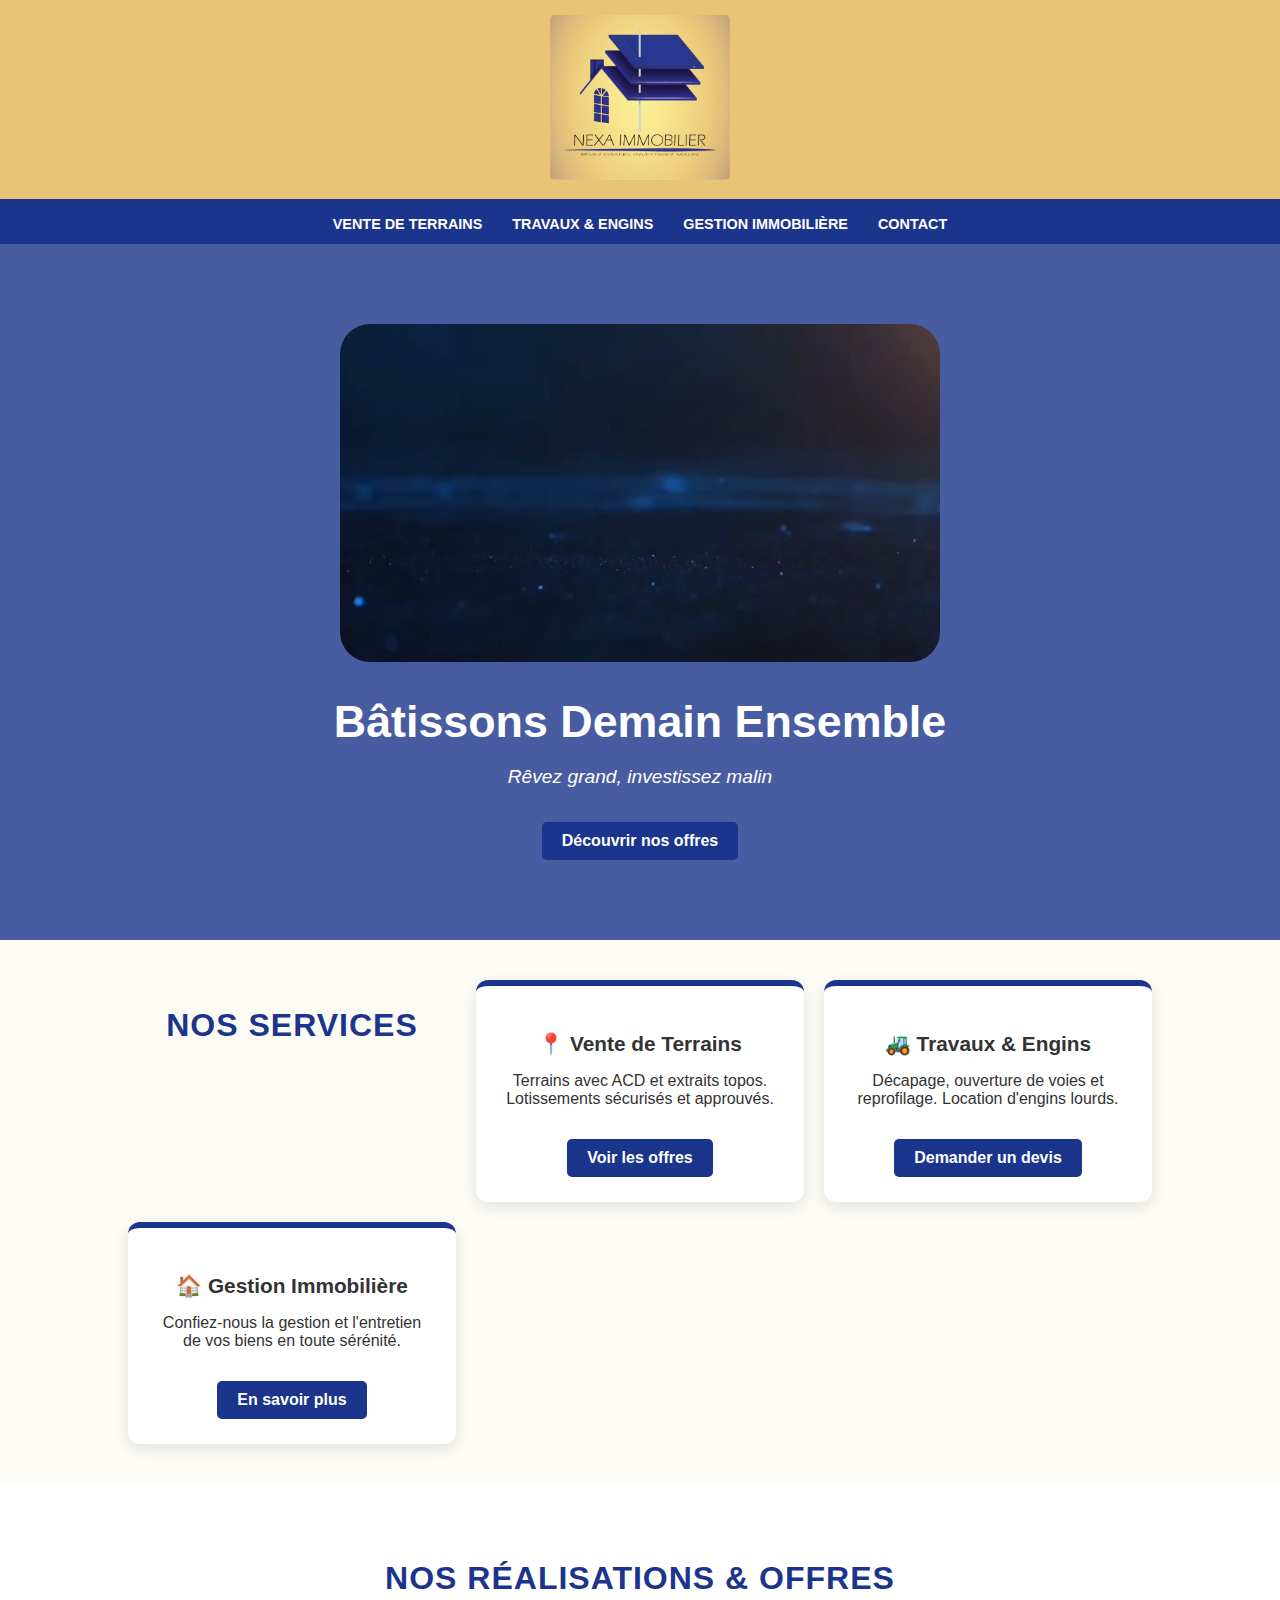
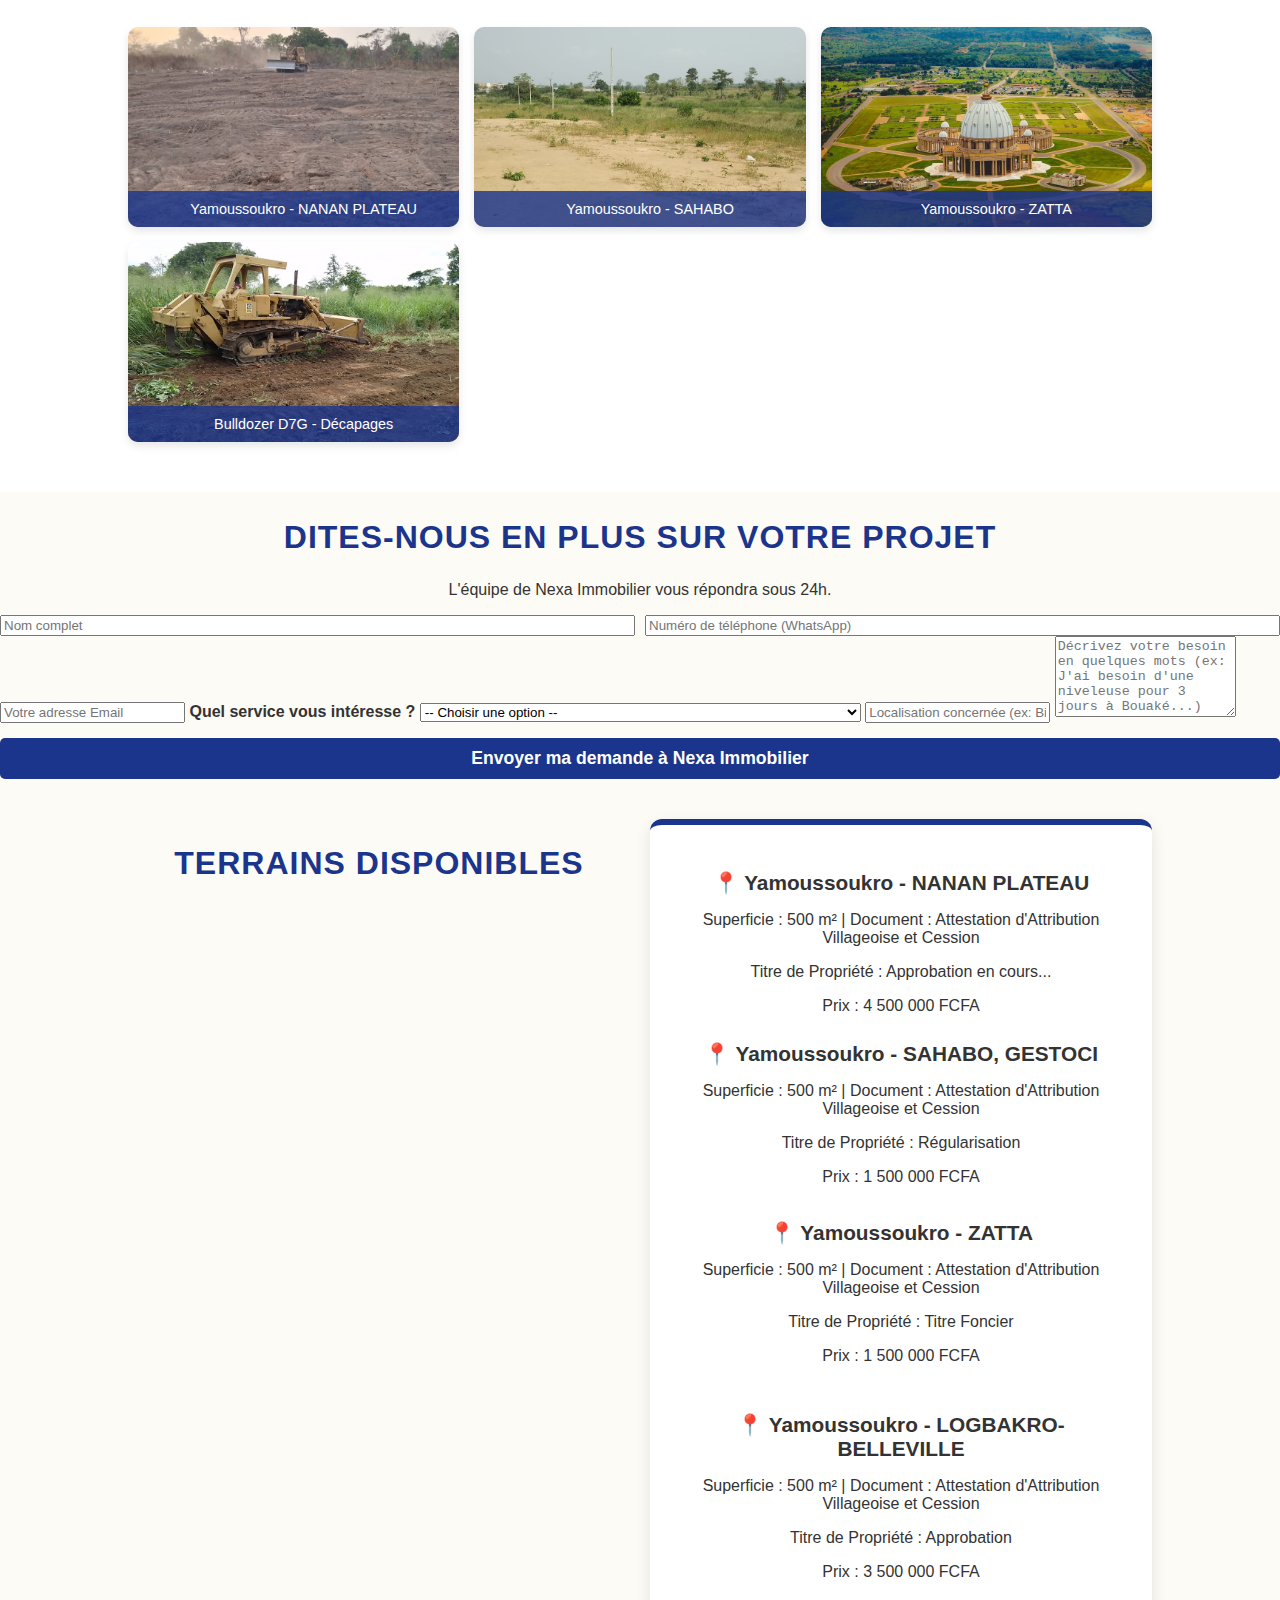
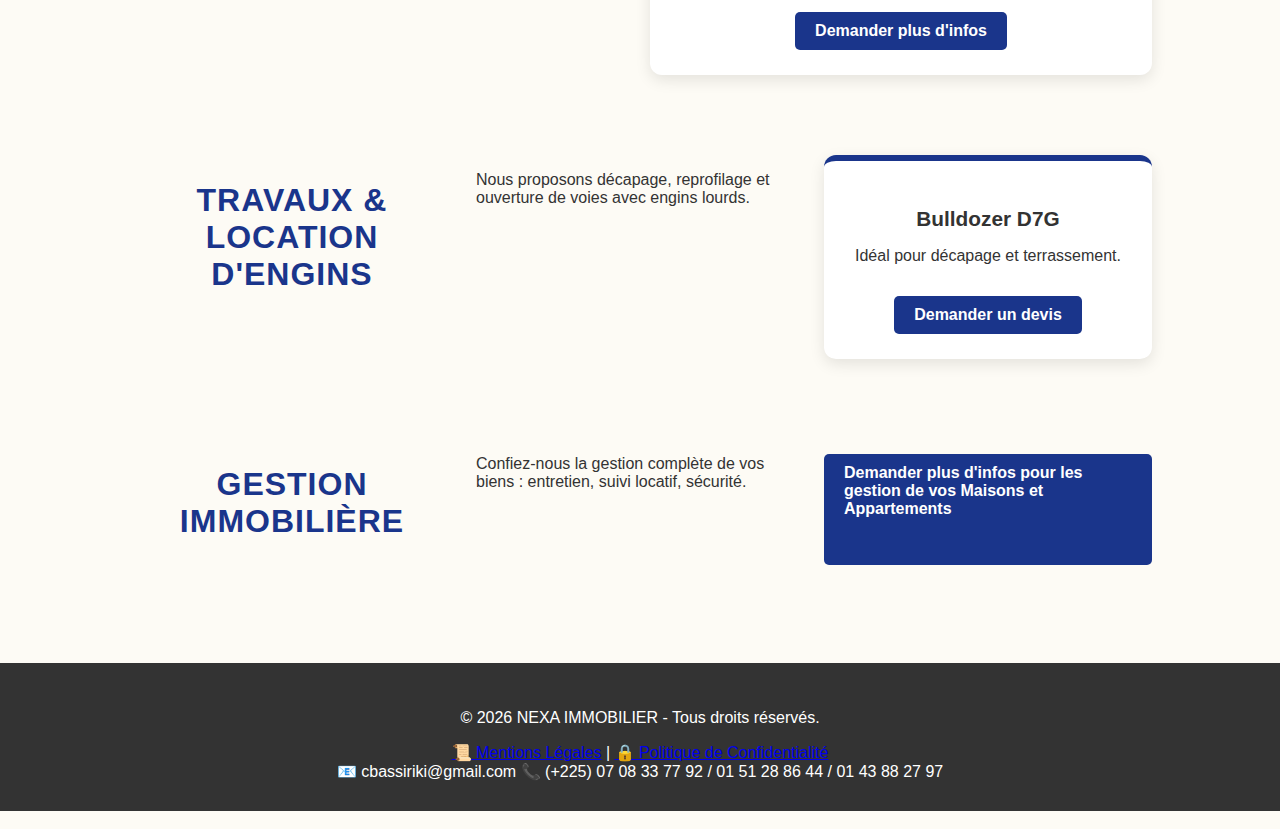
<file: index.html>
<!DOCTYPE html>
<html lang="fr">
<head>
    <meta charset="UTF-8">
    <meta name="viewport" content="width=device-width, initial-scale=1.0">
    <title>Nexa Immobilier | Rêvez Grand, Investissez Malin</title>
    <style>
        :root {
            --primary-blue: #1A358B;
            --accent-yellow: #E8C477; /* Couleur dorée de ton logo */
            --dark-grey: #333;
        }

        body { font-family: 'Segoe UI', sans-serif; margin: 0; background-color: #fdfbf5; color: var(--dark-grey); }
        
        header { background: var(--accent-yellow); padding: 15px; text-align: center; border-bottom: 5px solid var(--primary-blue); }
        .logo { max-width: 180px; height: auto; border-radius: 5px; }
        
        nav { background: var(--primary-blue); display: flex; justify-content: center; padding: 12px; position: sticky; top: 0; z-index: 1000; }
        nav a { color: white; text-decoration: none; margin: 0 15px; font-weight: bold; font-size: 0.9rem; text-transform: uppercase; }
        nav a:hover { color: var(--accent-yellow); }

        .hero { 
            padding: 80px 20px; 
            background: linear-gradient(rgba(26, 53, 139, 0.8), rgba(26, 53, 139, 0.8)), url('https://image.over-blog.com/t0i70HQq9cd_zkeubPloq67TR2I=/filters:no_upscale()/image%2F3145736%2F20210122%2Fob_fddcf4_basilique-notre-dame-de-la-paix-de-yam.jpg');
            background-size: cover; background-position: center; color: white; text-align: center; 
        }

        .services { display: grid; grid-template-columns: repeat(auto-fit, minmax(280px, 1fr)); gap: 20px; padding: 40px 10%; }
        .card { background: white; padding: 25px; border-radius: 12px; box-shadow: 0 5px 15px rgba(0,0,0,0.1); border-top: 6px solid var(--primary-blue); text-align: center; }
        .btn { display: inline-block; background: var(--primary-blue); color: white; padding: 10px 20px; text-decoration: none; border-radius: 5px; margin-top: 15px; font-weight: bold; }
        
        footer { background: var(--dark-grey); color: white; text-align: center; padding: 30px; margin-top: 40px; }

        /* Styles uniformisés pour les titres */
        .main-title {
            font-size: 2.8rem;
            font-weight: 700;
            color: white;
            margin-bottom: 15px;
        }

        .section-title {
            font-size: 2rem;
            font-weight: 600;
            color: var(--primary-blue);
            text-align: center;
            margin-bottom: 25px;
            text-transform: uppercase;
            letter-spacing: 1px;
        }

        .card-title {
            font-size: 1.3rem;
            font-weight: 600;
            color: var(--dark-grey);
            margin-bottom: 10px;
        }

        .gallery-section { padding: 50px 10%; background: #fff; text-align: center; }
        .gallery-grid { display: grid; grid-template-columns: repeat(auto-fit, minmax(250px, 1fr)); gap: 15px; margin-top: 30px; }
        .gallery-item { position: relative; overflow: hidden; border-radius: 10px; height: 200px; box-shadow: 0 4px 8px rgba(0,0,0,0.1); }
        .gallery-item img { width: 100%; height: 100%; object-fit: cover; transition: transform 0.5s; }
        .gallery-item:hover img { transform: scale(1.1); }
        .gallery-item .caption { position: absolute; bottom: 0; background: rgba(26, 53, 139, 0.8); color: white; width: 100%; padding: 10px; font-size: 0.9rem; }
    </style>
</head>
<body>

<header>
    <img src="logo.jpg" alt="Nexa Immobilier Logo" class="logo">
    <!-- Google tag (gtag.js) -->
<script async src="https://www.googletagmanager.com/gtag/js?id=G-D5NX3QYNQ9"></script>
<script>
  window.dataLayer = window.dataLayer || [];
  function gtag(){dataLayer.push(arguments);}
  gtag('js', new Date());

  gtag('config', 'G-D5NX3QYNQ9');

function ouvrirPopup(e, service) {
  e.preventDefault();
  // Ouvre une petite fenêtre popup centrée
  const largeur = 600;
  const hauteur = 600;
  const gauche = (screen.width/2)-(largeur/2);
  const haut = (screen.height/2)-(hauteur/2);

  const popup = window.open('demande.html', 'popupDemande',
    `width=${largeur},height=${hauteur},top=${haut},left=${gauche},resizable=no,scrollbars=yes`);

  // Quand la popup est chargée, injecter le service demandé
  popup.onload = function() {
    popup.document.getElementById('service').value = service;
  };
}
</script>
</header>

<nav>
    <a href="#terrains">Vente de Terrains</a>
    <a href="#engins">Travaux & Engins</a>
    <a href="#gestion">Gestion Immobilière</a>
    <a href="#contact">Contact</a>
</nav>

<section class="hero">
    <video autoplay muted loop playsinline style="max-width:600px; border-radius:30px;">
    <source src="logo-animation.mp4" type="video/mp4">
    Votre navigateur ne supporte pas la vidéo.
  </video>
    <h1 class="main-title">Bâtissons Demain Ensemble</h1>
    <p style="font-size: 1.2rem; font-style: italic;">Rêvez grand, investissez malin</p>
    <a href="#services" class="btn">Découvrir nos offres</a>
</section>

<section id="services" class="services">
  <h2 class="section-title">Nos Services</h2>
  <div class="card">
    <h3 class="card-title">📍 Vente de Terrains</h3>
    <p>Terrains avec ACD et extraits topos. Lotissements sécurisés et approuvés.</p>
    <a href="#terrains" class="btn" 
   onclick="gtag('event', 'click', { 'event_category':'Bouton', 'event_label':'Voir les offres' });">
   Voir les offres
</a>
  </div>
  <div class="card">
    <h3 class="card-title">🚜 Travaux & Engins</h3>
    <p>Décapage, ouverture de voies et reprofilage. Location d'engins lourds.</p>
    <a href="#engins" class="btn" 
   onclick="gtag('event', 'click', { 'event_category':'Bouton', 'event_label':'Demander un devis' });">
   Demander un devis
</a>
  </div>
  <div class="card">
    <h3 class="card-title">🏠 Gestion Immobilière</h3>
    <p>Confiez-nous la gestion et l'entretien de vos biens en toute sérénité.</p>
    <a href="#gestion" class="btn" 
   onclick="gtag('event', 'click', { 'event_category':'Bouton', 'event_label':'En savoir plus' });">
   En savoir plus
</a>
  </div>
</section>

<section class="gallery-section">
  <h2 class="section-title">Nos Réalisations & Offres</h2>
  <div class="gallery-grid">
    <div class="gallery-item">
      <img src="Images/Nanan.jpg" alt="Terrain à vendre">
      <div class="caption">Yamoussoukro - NANAN PLATEAU</div>
    </div>
    <div class="gallery-item">
      <img src="Images/Sahabo.jpg" alt="Terrain à vendre">
      <div class="caption">Yamoussoukro - SAHABO</div>
    </div>
    <div class="gallery-item">
      <img src="Images/Basilique.jpg" alt="Terrain à vendre">
      <div class="caption">Yamoussoukro - ZATTA</div>
    </div>
    <div class="gallery-item">
      <img src="Images/BullD7G.jpg" alt="Location d'Engins">
      <div class="caption">Bulldozer D7G - Décapages</div>
    </div>
  </div>
</section>

<section id="contact" class="contact-section">
    <h2 class="section-title">Dites-nous en plus sur votre projet</h2>
    <p style="text-align:center;">L'équipe de Nexa Immobilier vous répondra sous 24h.</p>
    
    <form action="https://formspree.io/f/xgolergr" method="POST">
        <div style="display: grid; grid-template-columns: 1fr 1fr; gap: 10px;">
            <input type="text" name="nom" placeholder="Nom complet" required>
            <input type="tel" name="telephone" placeholder="Numéro de téléphone (WhatsApp)" required>
        </div>
        
        <input type="email" name="email" placeholder="Votre adresse Email" required>

        <label style="font-weight: bold; margin-bottom: 5px;">Quel service vous intéresse ?</label>
        <select name="service" id="service-select" required>
            <option value="">-- Choisir une option --</option>
            <option value="terrain">Achat de Terrain (Lotissements en cours d'approbations ou approuvés)</option>
            <option value="travaux">Travaux Publics (Décapage, Reprofilage, etc.)</option>
        <option value="location_engins">Location d'Engins Lourds</option>
        <option value="gestion">Gestion Immobilière</option>
    </select>

    <input type="text" name="localisation" placeholder="Localisation concernée (ex: Bingerville, Assinie...)">
    
    <textarea name="message" placeholder="Décrivez votre besoin en quelques mots (ex: J'ai besoin d'une niveleuse pour 3 jours à Bouaké...)" rows="5"></textarea>

    <button type="submit" class="btn" style="border:none; cursor:pointer; width: 100%; font-size: 1.1rem;">
        Envoyer ma demande à Nexa Immobilier
    </button>
</form>
</section>

    <section id="terrains" class="services">
  <h2 class="section-title">Terrains Disponibles</h2>
  <div class="card">
    <h3 class="card-title">📍 Yamoussoukro - NANAN PLATEAU</h3>
    <p>Superficie : 500 m² | Document : Attestation d'Attribution Villageoise et Cession</p>
    <p>Titre de Propriété : Approbation en cours...</p>
    <p>Prix : 4 500 000 FCFA</p>
    <h4 class="card-title">📍 Yamoussoukro - SAHABO, GESTOCI</h4>
    <p>Superficie : 500 m² | Document : Attestation d'Attribution Villageoise et Cession</p>
    <p>Titre de Propriété : Régularisation</p>
    <p>Prix : 1 500 000 FCFA</p>
    <h5 class="card-title">📍 Yamoussoukro - ZATTA</h5>
    <p>Superficie : 500 m² | Document : Attestation d'Attribution Villageoise et Cession</p>
    <p>Titre de Propriété : Titre Foncier</p>
    <p>Prix : 1 500 000 FCFA</p>
    <h6 class="card-title">📍 Yamoussoukro - LOGBAKRO-BELLEVILLE</h6>
    <p>Superficie : 500 m² | Document : Attestation d'Attribution Villageoise et Cession</p>
    <p>Titre de Propriété : Approbation</p>
    <p>Prix : 3 500 000 FCFA</p>
    <a href="demande.html" 
   onclick="ouvrirPopup(event, 'Achat de Terrain')" 
   class="btn">Demander plus d'infos</a>
  </div>
  <!-- autres terrains -->
</section>

<section id="engins" class="services">
  <h2 class="section-title">Travaux & Location d'Engins</h2>
  <p>Nous proposons décapage, reprofilage et ouverture de voies avec engins lourds.</p>
  <div class="card">
    <h3 class="card-title">Bulldozer D7G</h3>
    <p>Idéal pour décapage et terrassement.</p>
    <a href="demande.html" 
   onclick="ouvrirPopup(event, 'Location d\'Engins')" 
   class="btn">Demander un devis</a>
  </div>
</section>

<section id="gestion" class="services">
  <h2 class="section-title">Gestion Immobilière</h2>
  <p>Confiez-nous la gestion complète de vos biens : entretien, suivi locatif, sécurité.</p>
  <a href="demande.html" 
   onclick="ouvrirPopup(event, 'Gestion Immobilière')" 
   class="btn">Demander plus d'infos pour les gestion de vos Maisons et Appartements</a>
</section>
    ‎
<footer>
    <p>&copy; 2026 NEXA IMMOBILIER - Tous droits réservés.</p>
    <a href="mentions-legales.html">📜 Mentions Légales</a> |  
    <a href="politique-confidentialite.html">🔒 Politique de Confidentialité</a>
    
    <div class="footer-icons">
        <span>📧 cbassiriki@gmail.com</span>
        <span>📞 (+225) 07 08 33 77 92 / 01 51 28 86 44 / 01 43 88 27 97</span>
    </div>
</footer>
‎
‎</body>
‎</html>

‎
</file>
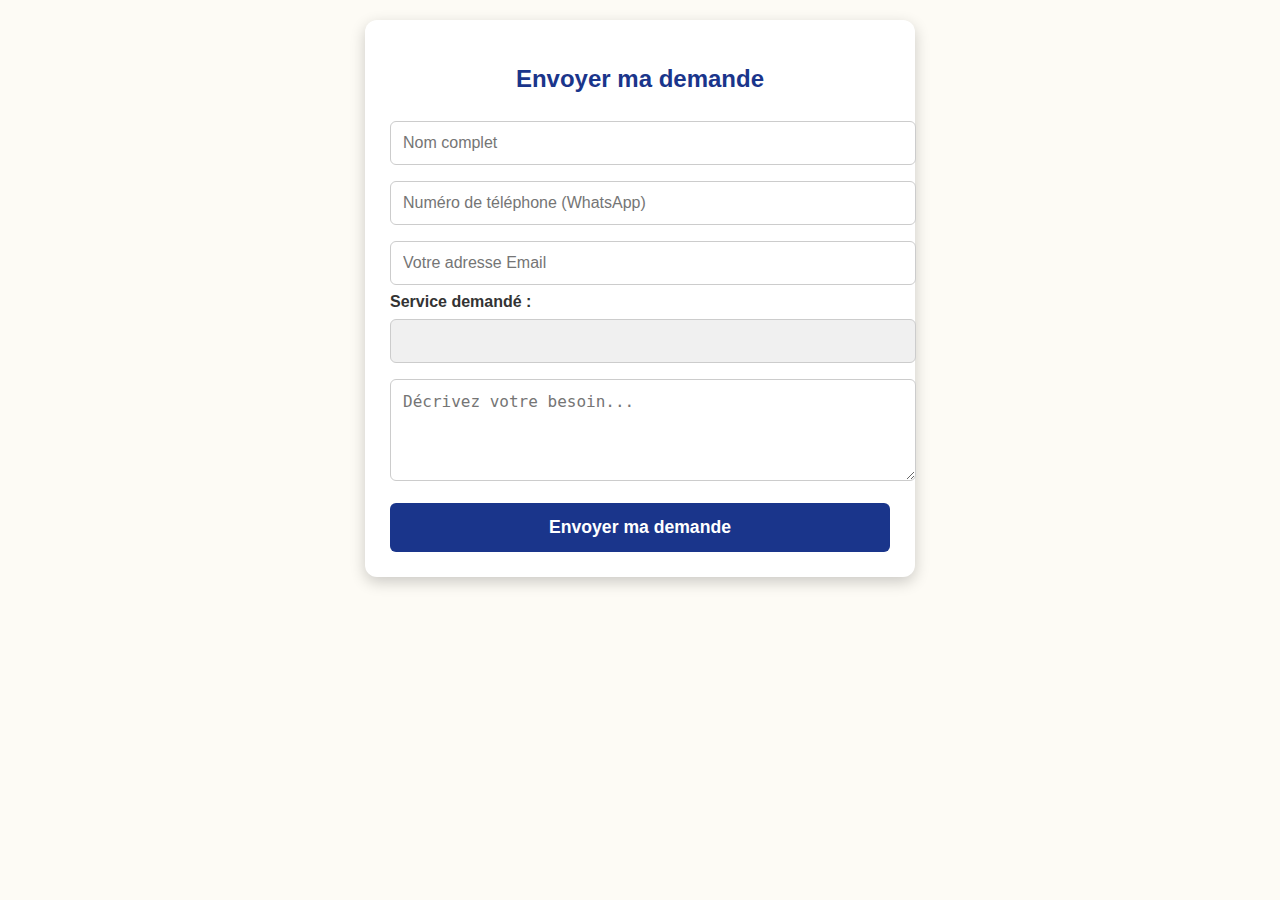
<file: demande.html>
<!DOCTYPE html>
<html lang="fr">
<head>
  <meta charset="UTF-8">
  <title>Envoyer ma demande | Nexa Immobilier</title>
  <style>
    :root {
      --primary-blue: #1A358B;
      --accent-yellow: #E8C477;
      --dark-grey: #333;
    }

    body {
      font-family: 'Segoe UI', sans-serif;
      background: #fdfbf5;
      margin: 0;
      padding: 20px;
      color: var(--dark-grey);
    }

    .form-container {
      max-width: 500px;
      margin: auto;
      background: #fff;
      padding: 25px;
      border-radius: 12px;
      box-shadow: 0 5px 15px rgba(0,0,0,0.2);
    }

    h2 {
      color: var(--primary-blue);
      text-align: center;
      margin-bottom: 20px;
    }

    input, textarea {
      width: 100%;
      padding: 12px;
      margin: 8px 0;
      border: 1px solid #ccc;
      border-radius: 6px;
      font-size: 1rem;
    }

    input[readonly] {
      background: #f0f0f0;
      font-weight: bold;
    }

    button {
      background: var(--primary-blue);
      color: #fff;
      border: none;
      padding: 14px;
      width: 100%;
      border-radius: 6px;
      font-weight: bold;
      font-size: 1.1rem;
      cursor: pointer;
      margin-top: 10px;
    }

    button:hover {
      background: var(--accent-yellow);
      color: var(--dark-grey);
    }
  </style>
</head>
<body>
  <div class="form-container">
    <h2>Envoyer ma demande</h2>
    <form action="https://formspree.io/f/xgolergr" method="POST">
      <input type="text" name="nom" placeholder="Nom complet" required>
      <input type="tel" name="telephone" placeholder="Numéro de téléphone (WhatsApp)" required>
      <input type="email" name="email" placeholder="Votre adresse Email" required>

      <label style="font-weight:bold;">Service demandé :</label>
      <input type="text" id="service" name="service" readonly>

      <textarea name="message" placeholder="Décrivez votre besoin..." rows="4"></textarea>
      <button type="submit">Envoyer ma demande</button>
    </form>
  </div>
</body>
</html>
</file>
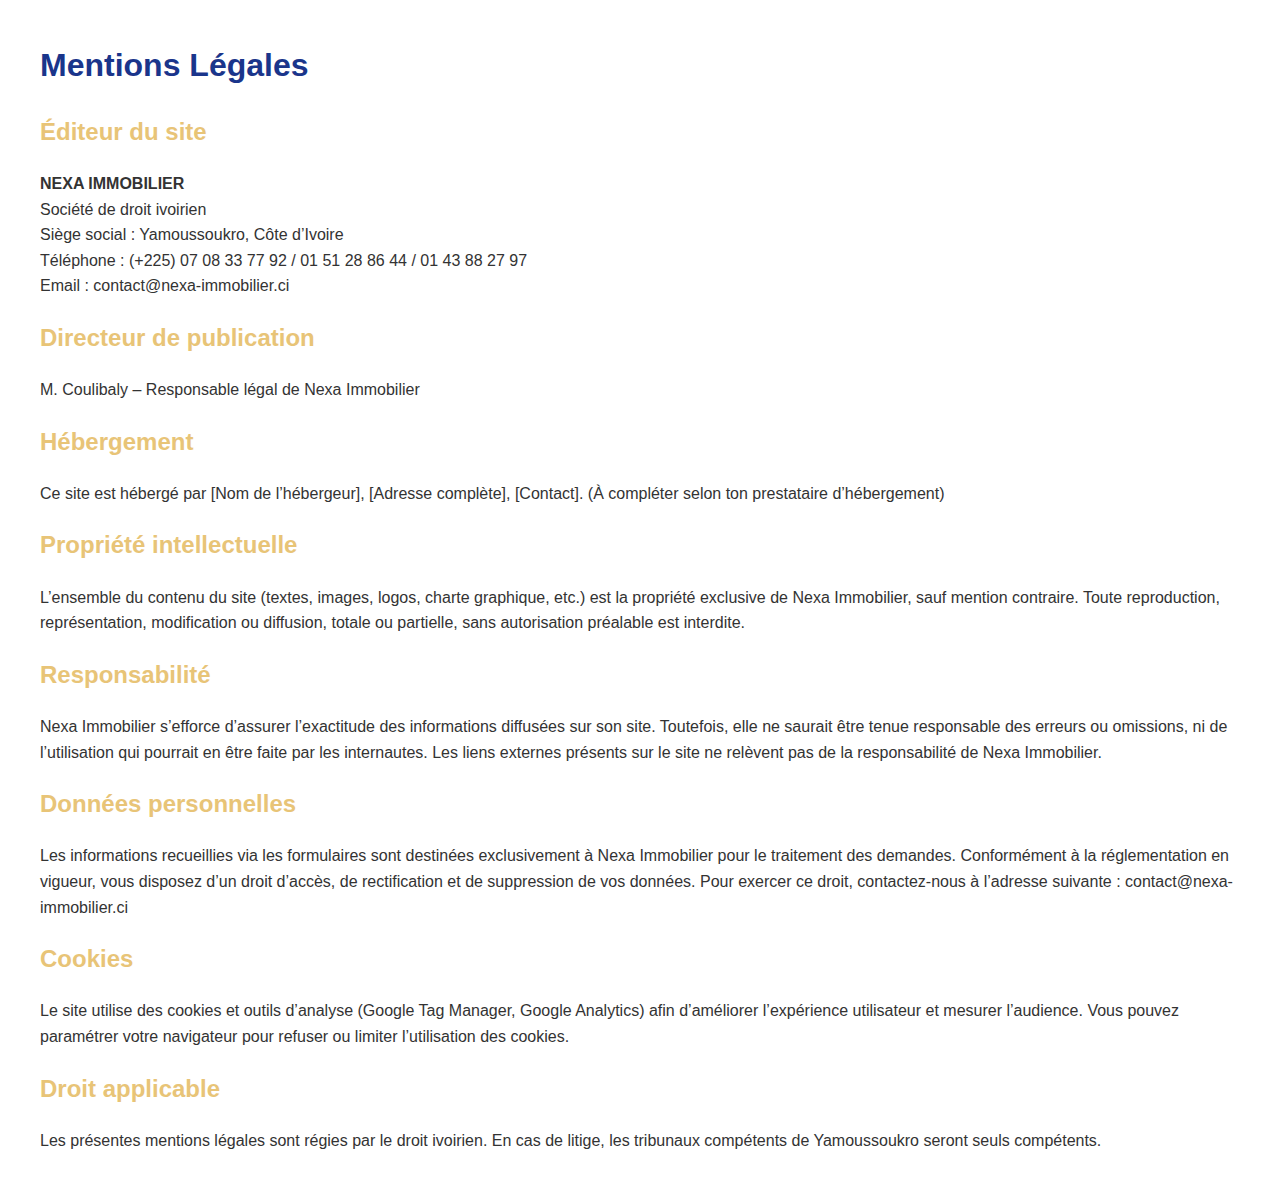
<file: mentions-legales.html>
<!DOCTYPE html>
<html lang="fr">
<head>
  <meta charset="UTF-8">
  <title>Mentions Légales | Nexa Immobilier</title>
  <style>
    body { font-family: 'Segoe UI', sans-serif; margin: 40px; line-height: 1.6; color: #333; }
    h1 { color: #1A358B; }
    h2 { color: #E8C477; }
  </style>
</head>
<body>
  <h1>Mentions Légales</h1>

  <h2>Éditeur du site</h2>
  <p><strong>NEXA IMMOBILIER</strong><br>
  Société de droit ivoirien<br>
  Siège social : Yamoussoukro, Côte d’Ivoire<br>
  Téléphone : (+225) 07 08 33 77 92 / 01 51 28 86 44 / 01 43 88 27 97<br>
  Email : contact@nexa-immobilier.ci</p>

  <h2>Directeur de publication</h2>
  <p>M. Coulibaly – Responsable légal de Nexa Immobilier</p>

  <h2>Hébergement</h2>
  <p>Ce site est hébergé par [Nom de l’hébergeur], [Adresse complète], [Contact].  
  (À compléter selon ton prestataire d’hébergement)</p>

  <h2>Propriété intellectuelle</h2>
  <p>L’ensemble du contenu du site (textes, images, logos, charte graphique, etc.) est la propriété exclusive de Nexa Immobilier, sauf mention contraire.  
  Toute reproduction, représentation, modification ou diffusion, totale ou partielle, sans autorisation préalable est interdite.</p>

  <h2>Responsabilité</h2>
  <p>Nexa Immobilier s’efforce d’assurer l’exactitude des informations diffusées sur son site. Toutefois, elle ne saurait être tenue responsable des erreurs ou omissions, ni de l’utilisation qui pourrait en être faite par les internautes.  
  Les liens externes présents sur le site ne relèvent pas de la responsabilité de Nexa Immobilier.</p>

  <h2>Données personnelles</h2>
  <p>Les informations recueillies via les formulaires sont destinées exclusivement à Nexa Immobilier pour le traitement des demandes.  
  Conformément à la réglementation en vigueur, vous disposez d’un droit d’accès, de rectification et de suppression de vos données.  
  Pour exercer ce droit, contactez-nous à l’adresse suivante : contact@nexa-immobilier.ci</p>

  <h2>Cookies</h2>
  <p>Le site utilise des cookies et outils d’analyse (Google Tag Manager, Google Analytics) afin d’améliorer l’expérience utilisateur et mesurer l’audience.  
  Vous pouvez paramétrer votre navigateur pour refuser ou limiter l’utilisation des cookies.</p>

  <h2>Droit applicable</h2>
  <p>Les présentes mentions légales sont régies par le droit ivoirien. En cas de litige, les tribunaux compétents de Yamoussoukro seront seuls compétents.</p>

</body>
</html>
</file>
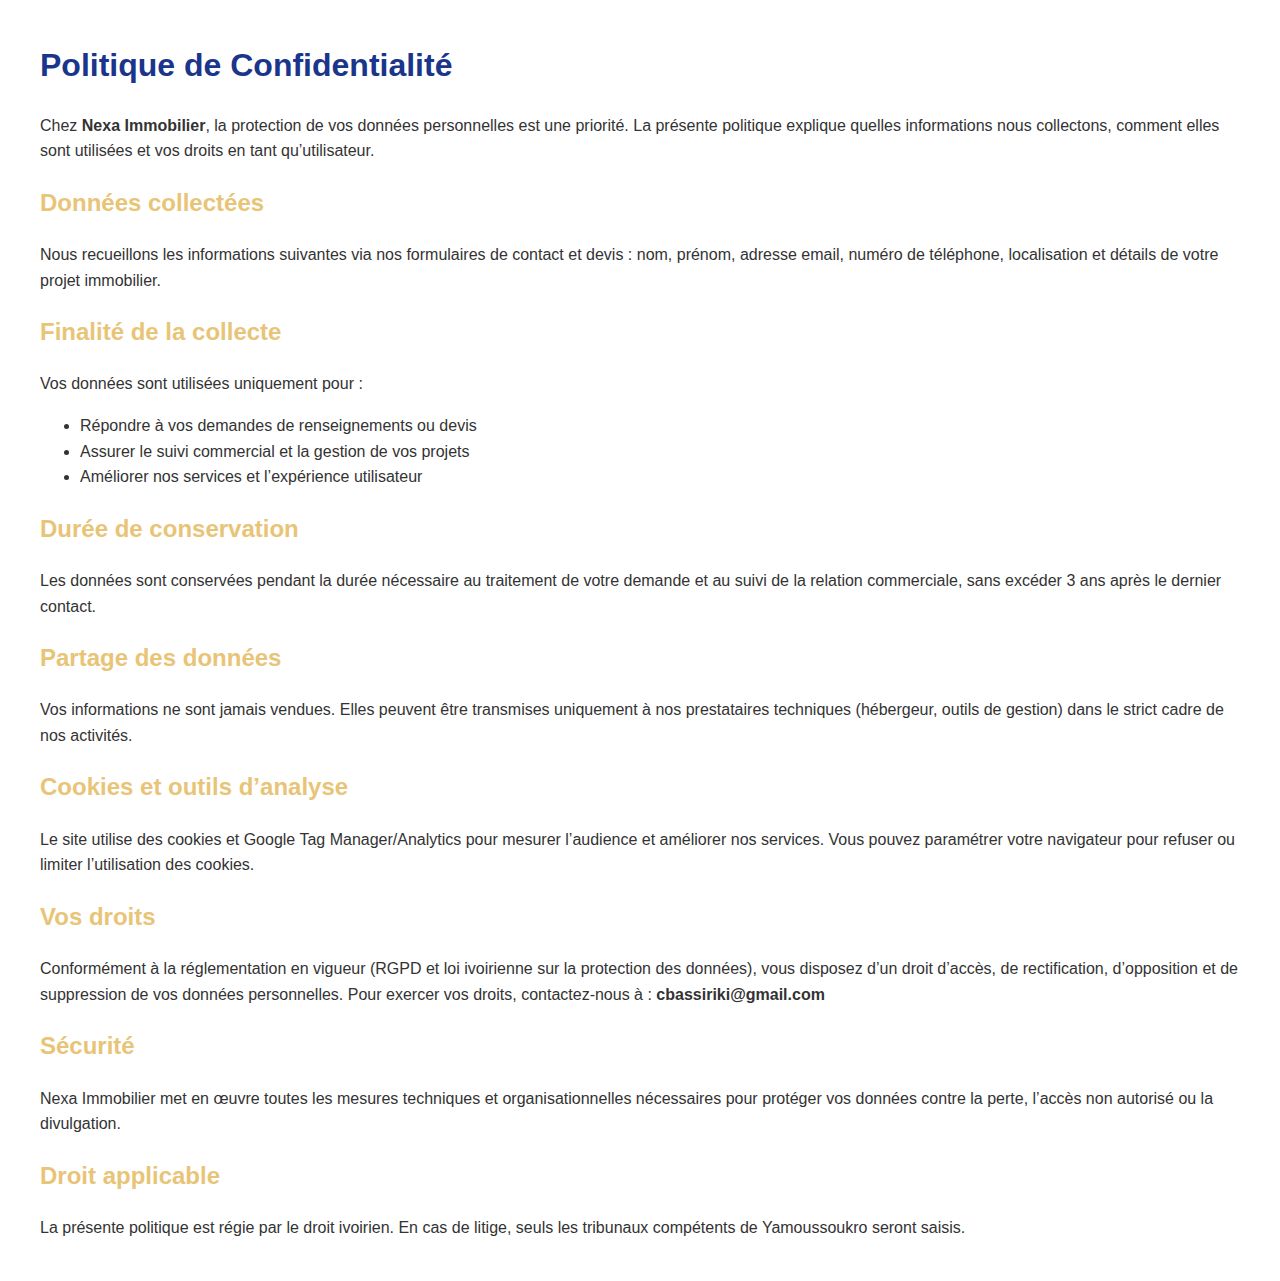
<file: politique-confidentialite.html>
<!DOCTYPE html>
<html lang="fr">
<head>
  <meta charset="UTF-8">
  <title>Politique de Confidentialité | Nexa Immobilier</title>
  <style>
    body { font-family: 'Segoe UI', sans-serif; margin: 40px; line-height: 1.6; color: #333; }
    h1 { color: #1A358B; }
    h2 { color: #E8C477; }
  </style>
</head>
<body>
  <h1>Politique de Confidentialité</h1>

  <p>Chez <strong>Nexa Immobilier</strong>, la protection de vos données personnelles est une priorité. 
  La présente politique explique quelles informations nous collectons, comment elles sont utilisées et vos droits en tant qu’utilisateur.</p>

  <h2>Données collectées</h2>
  <p>Nous recueillons les informations suivantes via nos formulaires de contact et devis : 
  nom, prénom, adresse email, numéro de téléphone, localisation et détails de votre projet immobilier.</p>

  <h2>Finalité de la collecte</h2>
  <p>Vos données sont utilisées uniquement pour : 
    <ul>
      <li>Répondre à vos demandes de renseignements ou devis</li>
      <li>Assurer le suivi commercial et la gestion de vos projets</li>
      <li>Améliorer nos services et l’expérience utilisateur</li>
    </ul>
  </p>

  <h2>Durée de conservation</h2>
  <p>Les données sont conservées pendant la durée nécessaire au traitement de votre demande et au suivi de la relation commerciale, sans excéder 3 ans après le dernier contact.</p>

  <h2>Partage des données</h2>
  <p>Vos informations ne sont jamais vendues. Elles peuvent être transmises uniquement à nos prestataires techniques (hébergeur, outils de gestion) dans le strict cadre de nos activités.</p>

  <h2>Cookies et outils d’analyse</h2>
  <p>Le site utilise des cookies et Google Tag Manager/Analytics pour mesurer l’audience et améliorer nos services. 
  Vous pouvez paramétrer votre navigateur pour refuser ou limiter l’utilisation des cookies.</p>

  <h2>Vos droits</h2>
  <p>Conformément à la réglementation en vigueur (RGPD et loi ivoirienne sur la protection des données), vous disposez d’un droit d’accès, de rectification, d’opposition et de suppression de vos données personnelles.  
  Pour exercer vos droits, contactez-nous à : <strong>cbassiriki@gmail.com</strong></p>

  <h2>Sécurité</h2>
  <p>Nexa Immobilier met en œuvre toutes les mesures techniques et organisationnelles nécessaires pour protéger vos données contre la perte, l’accès non autorisé ou la divulgation.</p>

  <h2>Droit applicable</h2>
  <p>La présente politique est régie par le droit ivoirien. En cas de litige, seuls les tribunaux compétents de Yamoussoukro seront saisis.</p>

</body>
</html>
</file>
